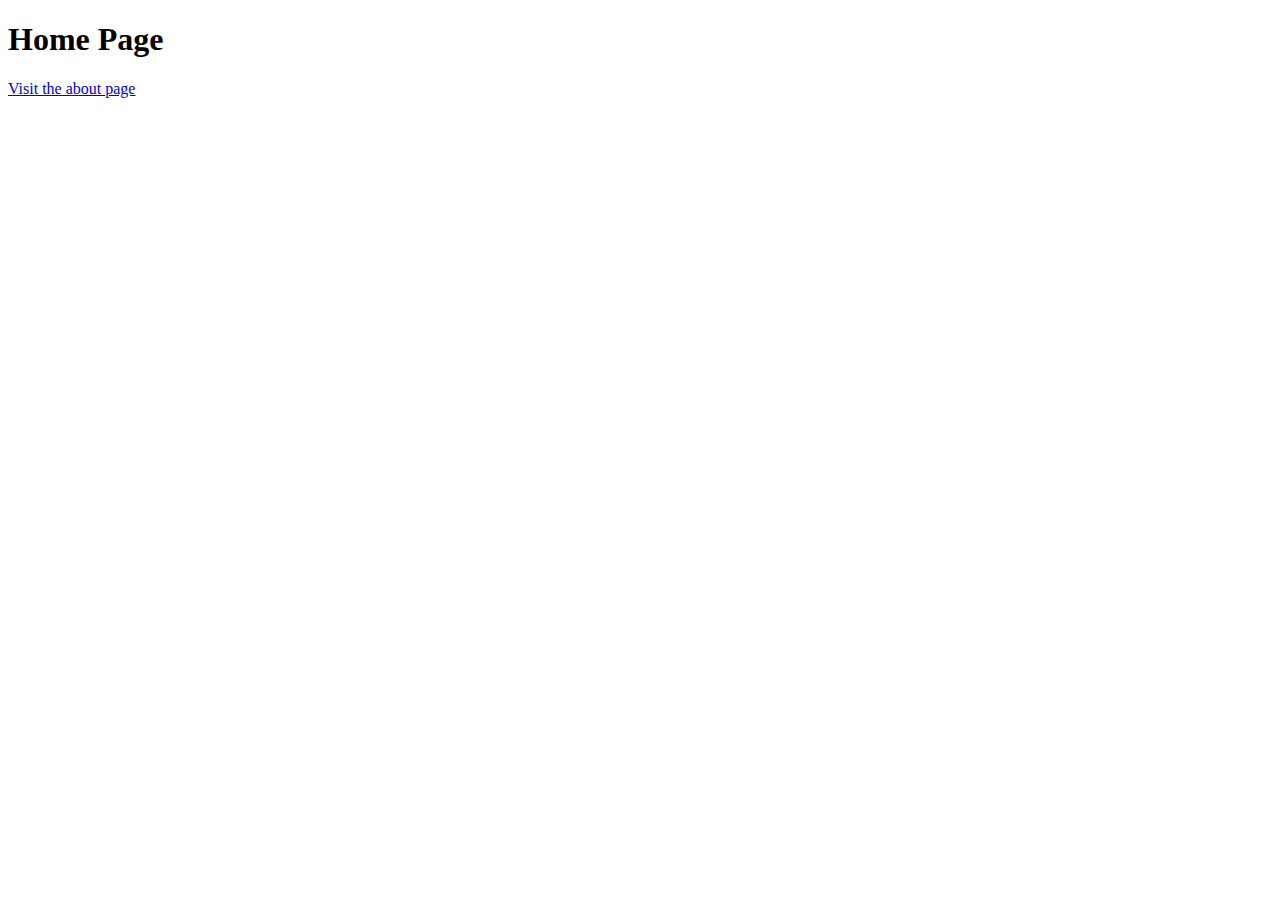
<file: Exercise 5/index.html>
<!-- Collin Dukes -->
<!DOCTYPE html PUBLIC "-//W3C//DTD HTML 4.01//EN">
<html>
<head>
  <title>Exercise 5 Index</title>
  <style>
  </style>
</head>

<body>
<h1>Home Page</h1>
<a href="about.html">Visit the about page</a>
</body>
</html>
</file>
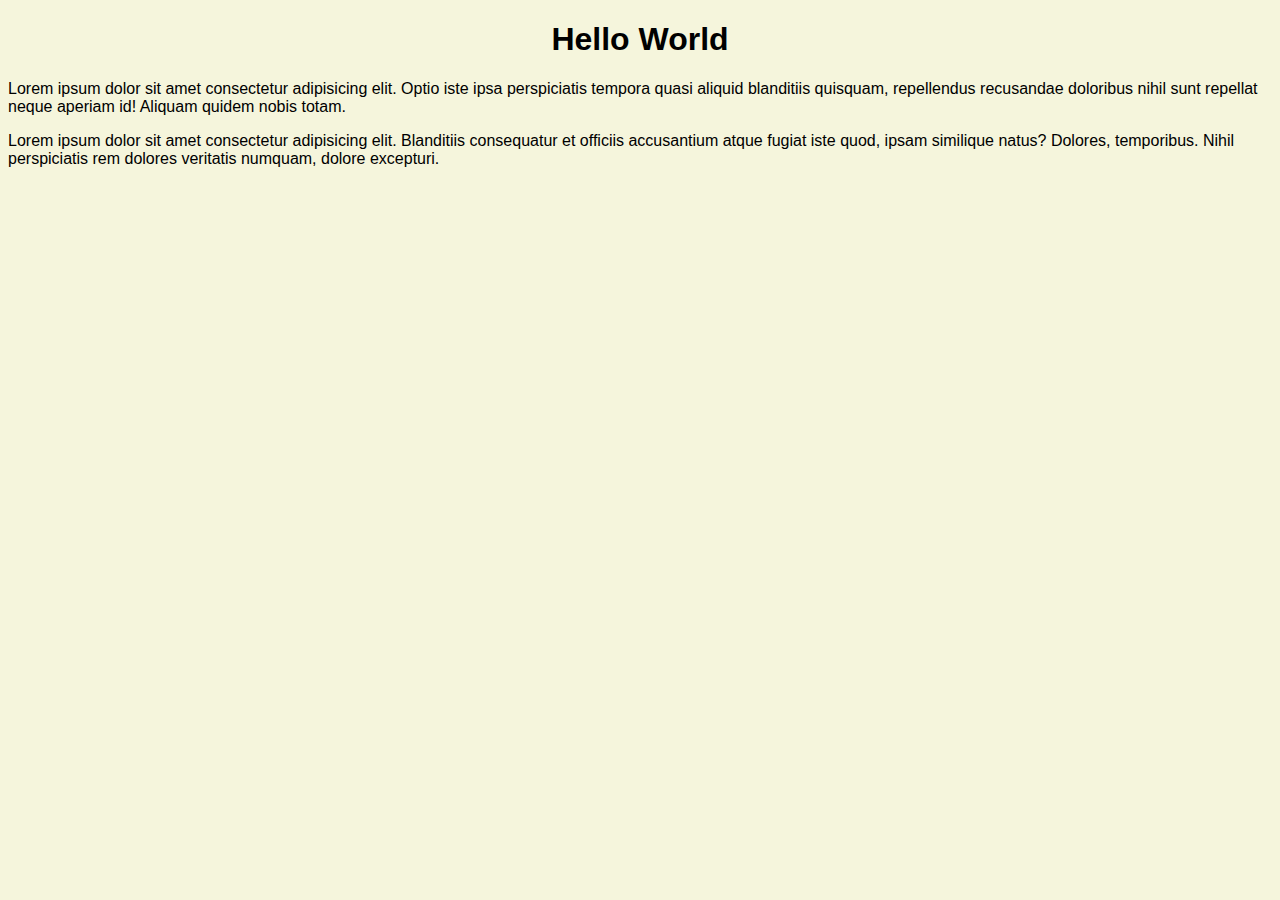
<file: Exercise 6/index.html>
<!-- Collin Dukes -->
<!DOCTYPE html PUBLIC "-//W3C//DTD HTML 4.01//EN">
<html>
<head>
  <title>Exercise 6 Index</title>
  <link rel="stylesheet" href="styles.css">
  <style>
  </style>
</head>

<body>

    <h1 id="main-title">Hello World</h1>

    <p class="content">
        Lorem ipsum dolor sit amet consectetur adipisicing elit. 
        Optio iste ipsa perspiciatis tempora quasi aliquid blanditiis quisquam, repellendus recusandae doloribus nihil sunt repellat neque aperiam id! Aliquam quidem nobis totam.
    </p>

    <p class="content">
        Lorem ipsum dolor sit amet consectetur adipisicing elit. Blanditiis consequatur et officiis accusantium atque fugiat iste quod, ipsam similique natus? Dolores, temporibus. 
        Nihil perspiciatis rem dolores veritatis numquam, dolore excepturi.
    </p>

</body>
</html>
</file>
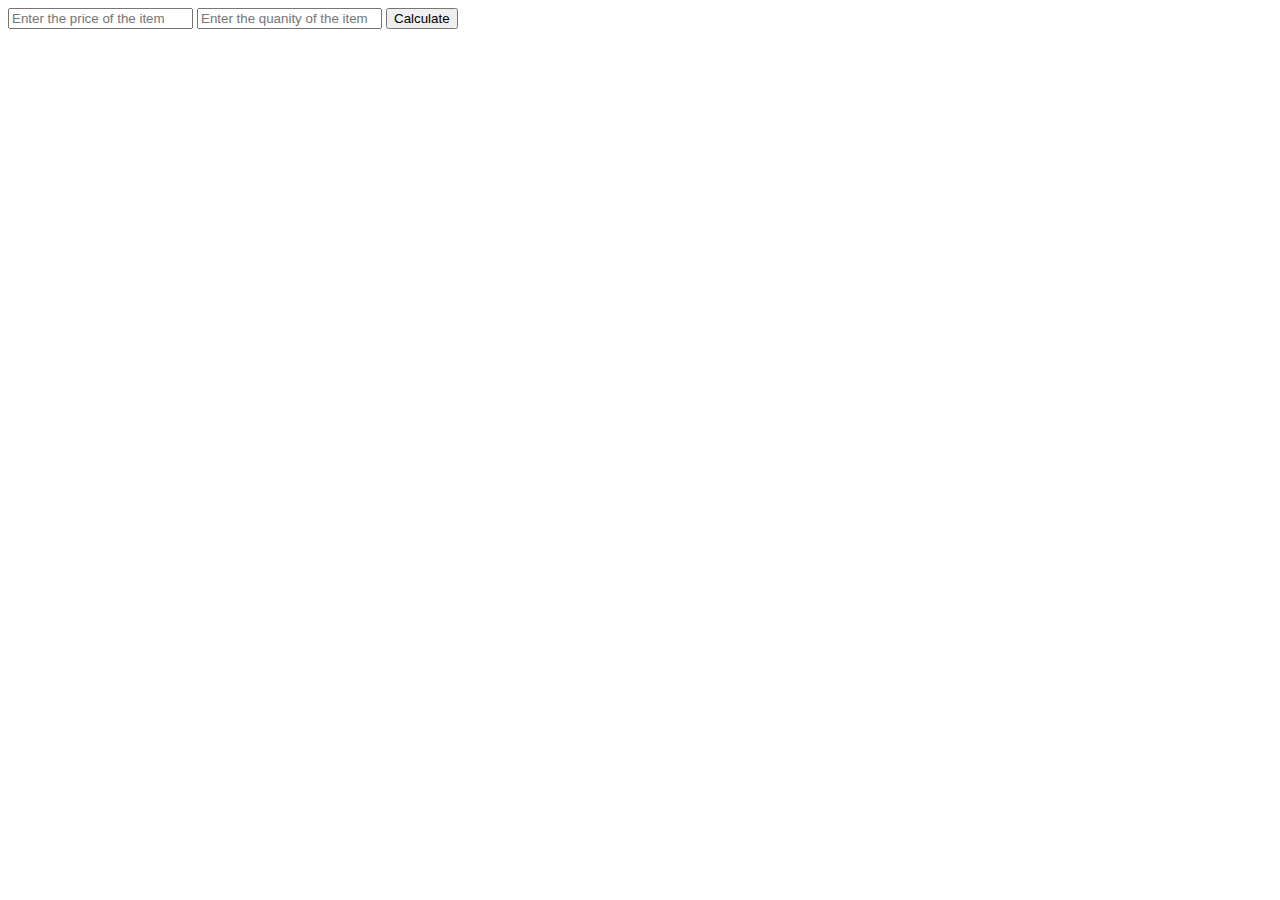
<file: Exercise 7/index.html>
<!-- Collin Dukes -->
<!DOCTYPE html PUBLIC "-//W3C//DTD HTML 4.01//EN">
<html>
<head>
  <title>Exercise 7</title>
  <style>
  </style>
</head>

<body>
    <!-- Two input areas given unique IDs with placeholder text to inform the user what to enter -->
    <input type="text" id="txt-price" placeholder="Enter the price of the item">
    <input type="text" id="txt-quantity" placeholder="Enter the quanity of the item">
    <!-- The calculate button that acts as a trigger for the script by using a listener -->
    <button id="btn-submit">Calculate</button>
    <!-- The div used to display the calculated output -->
    <div id="output"></div>
    
    <script>
        //Sets variables equal to the input by using getElementById
      var priceInput = document.getElementById('txt-price');
      var quantityInput = document.getElementById('txt-quantity');
      var submitBtn = document.getElementById('btn-submit');
      var output = document.getElementById('output');
        //Listener that activates when the button is clicked
      submitBtn.addEventListener('click', function () {
        var price = priceInput.value;
        var quanity = quantityInput.value;
        price = +price;
        quanity = +quanity;
        //Input validation
        if (Number.isNaN(price) || Number.isNaN(quanity)) {
          output.innerHTML = 'Invalid input';
          return;
        }
        //main calculation is done
        var totalPrice = price * quanity;
        //Rounds decimal
        totalPrice = Math.round(totalPrice * 100) / 100;
        //output
        output.innerHTML = quanity + ' items at $' + price + ' each is $' + totalPrice;
      });
    </script>
</body>
</html>
</file>
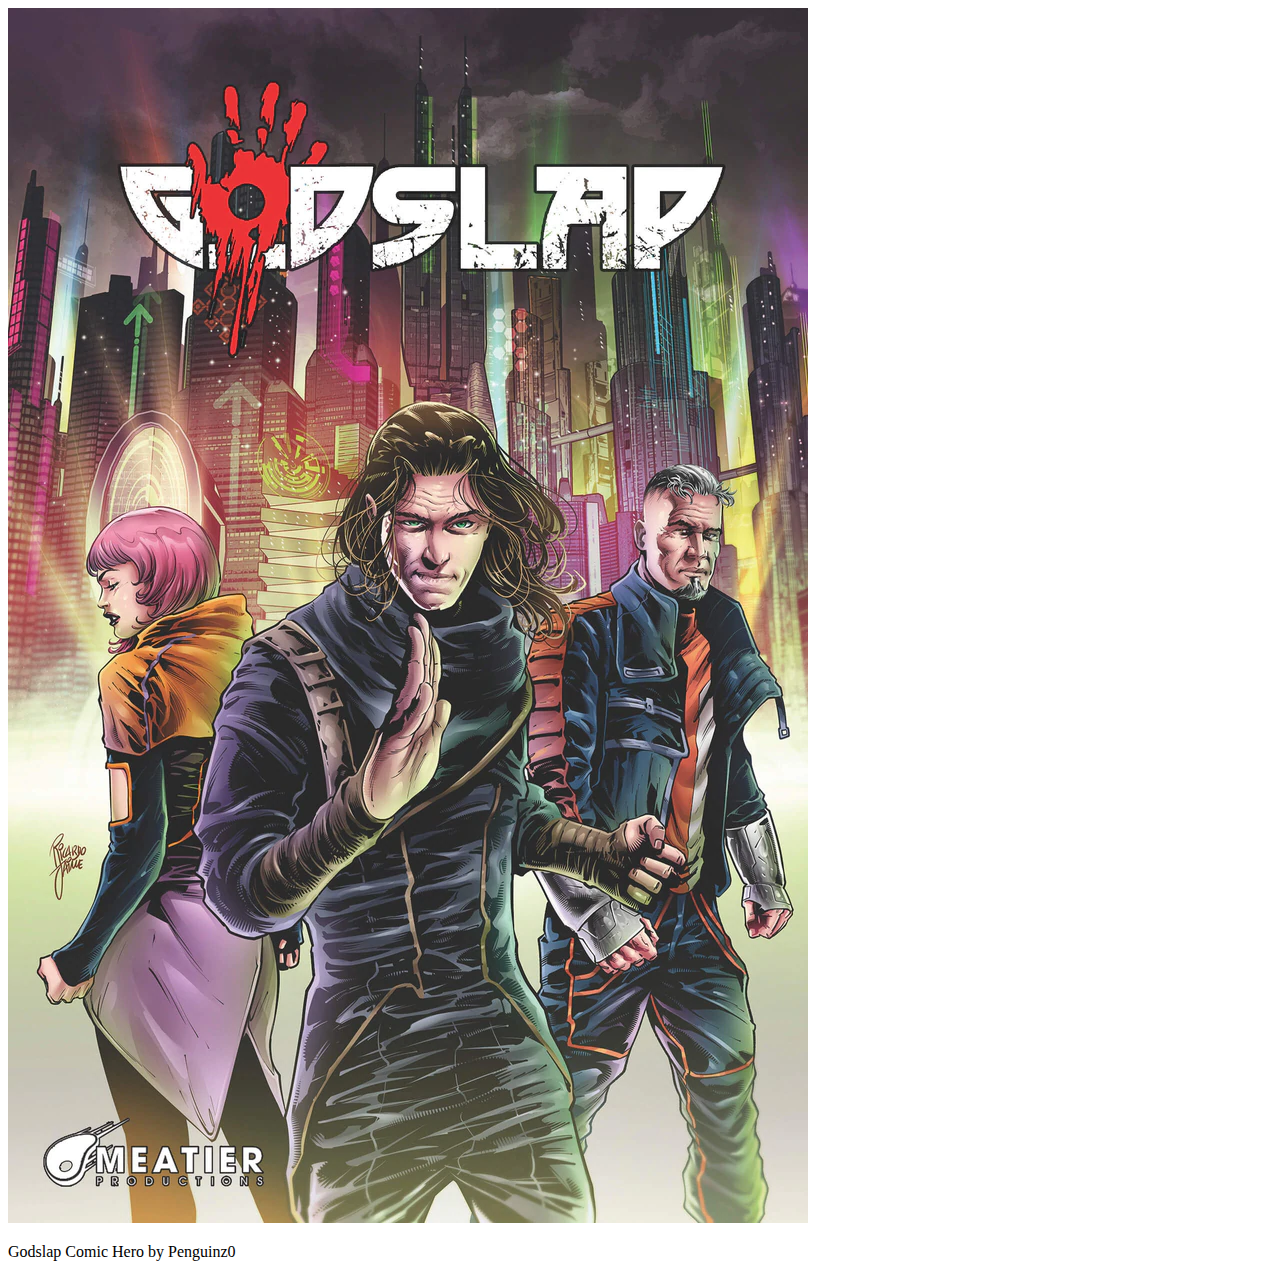
<file: Exercise 2/exercise_2.html>
<!-- Collin Dukes -->
<!DOCTYPE html PUBLIC "-//W3C//DTD HTML 4.01//EN">
<html>
<head>
  <title>Exercise 2</title>
</head>

<body>
<img src="../Exercise 1/godslap.png"><img>
<p>Godslap Comic Hero by Penguinz0</p>
</body>
</html>
</file>
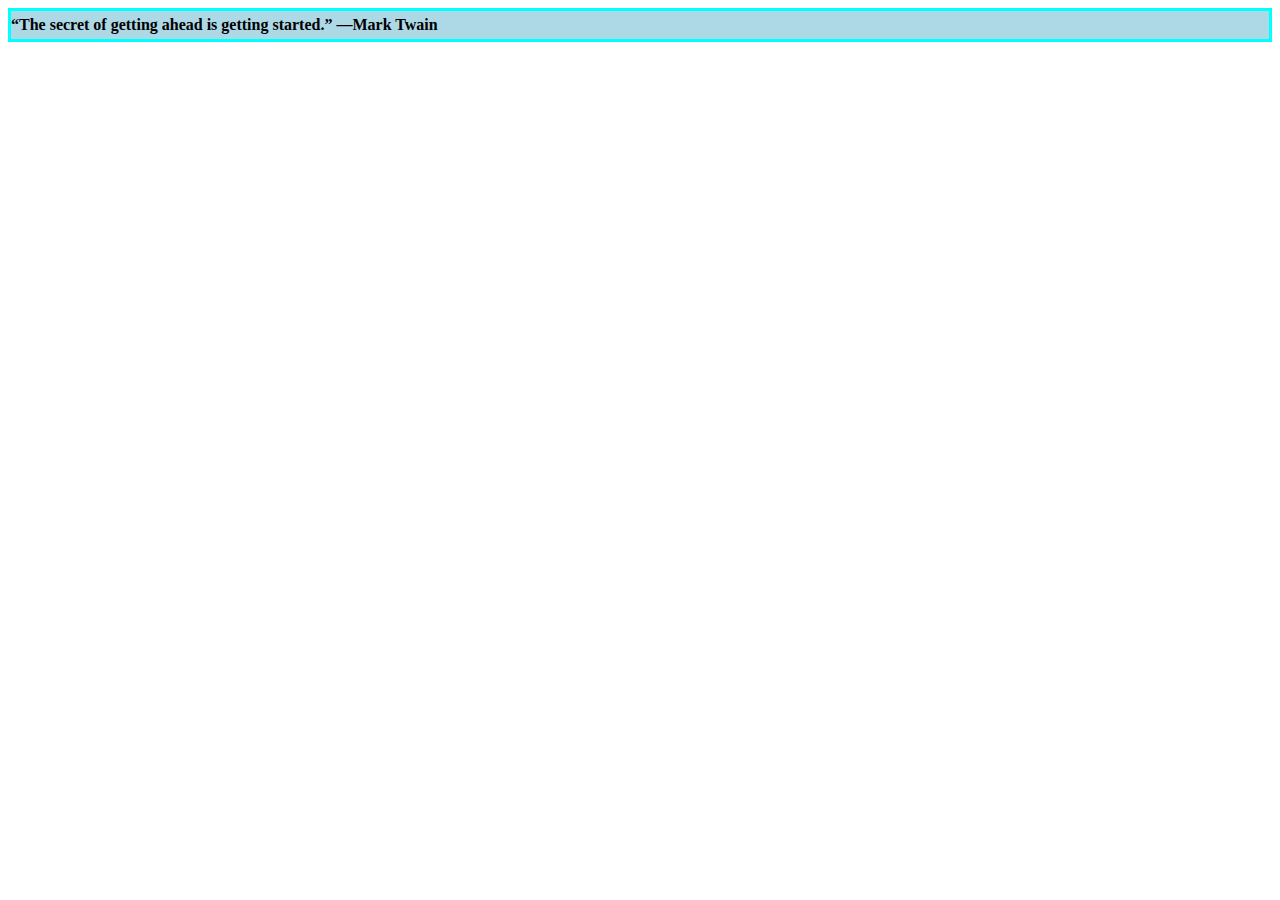
<file: Exercise 3/exercise_3.html>
<!-- Collin Dukes -->
<!DOCTYPE html PUBLIC "-//W3C//DTD HTML 4.01//EN">
<html>
<head>
  <title>Exercise 3</title>
  <style>
    div {
        font-weight: bold;
        border-style:solid;
        border-color: aqua;
        padding-top: 5px;
        padding-bottom: 5px;
        background-color: lightblue;
    }
  </style>
</head>

<body>
<div>“The secret of getting ahead is getting started.” —Mark Twain</div>
</body>
</html>
</file>
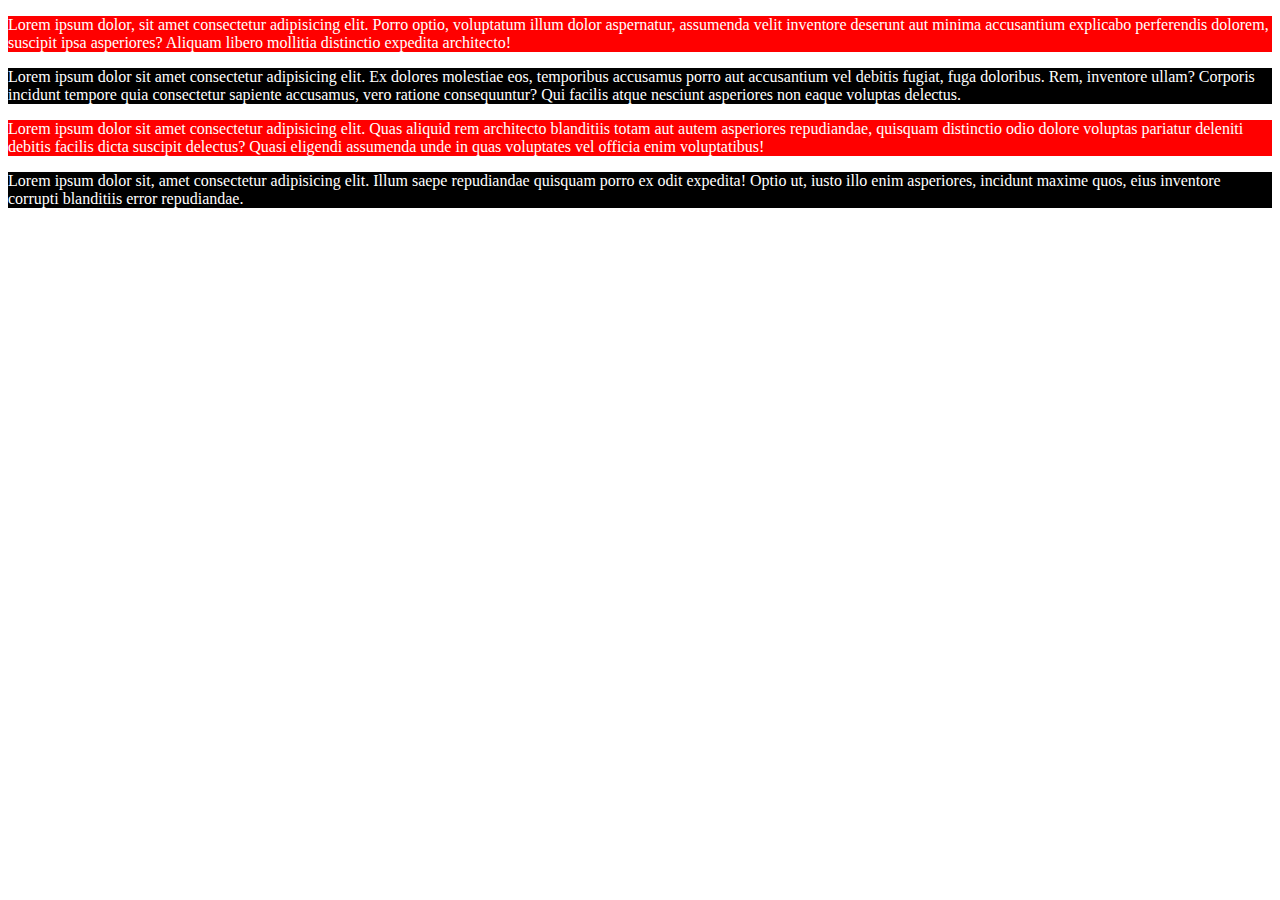
<file: Exercise 4/exercise_4.html>
<!-- Collin Dukes -->
<!DOCTYPE html PUBLIC "-//W3C//DTD HTML 4.01//EN">
<html>
<head>
  <title>Exercise 4</title>
  <style>
    .para1 {
        color: white;
        background-color: red;
    }

    .para2 {
        color: white;
        background-color: black;
    }
  </style>
</head>

<body>
<p class="para1">
    Lorem ipsum dolor, sit amet consectetur adipisicing elit. Porro optio, voluptatum illum dolor aspernatur, assumenda velit inventore deserunt aut minima 
    accusantium explicabo perferendis dolorem, suscipit ipsa asperiores? Aliquam libero mollitia distinctio expedita architecto!
</p>
<p class="para2">
    Lorem ipsum dolor sit amet consectetur adipisicing elit. Ex dolores molestiae eos, temporibus accusamus porro aut accusantium vel debitis fugiat, fuga doloribus. 
    Rem, inventore ullam? Corporis incidunt tempore quia consectetur sapiente accusamus, vero ratione consequuntur? Qui facilis atque nesciunt asperiores non eaque voluptas delectus.
</p>
<p class="para1">
    Lorem ipsum dolor sit amet consectetur adipisicing elit. Quas aliquid rem architecto blanditiis totam aut autem asperiores repudiandae, quisquam 
    distinctio odio dolore voluptas pariatur deleniti debitis facilis dicta suscipit delectus? Quasi eligendi assumenda unde in quas voluptates vel officia enim voluptatibus!
</p>
<p class="para2">
    Lorem ipsum dolor sit, amet consectetur adipisicing elit. 
    Illum saepe repudiandae quisquam porro ex odit expedita! Optio ut, iusto illo enim asperiores, incidunt maxime quos, eius inventore corrupti blanditiis error repudiandae.
</p>
</body>
</html>
</file>
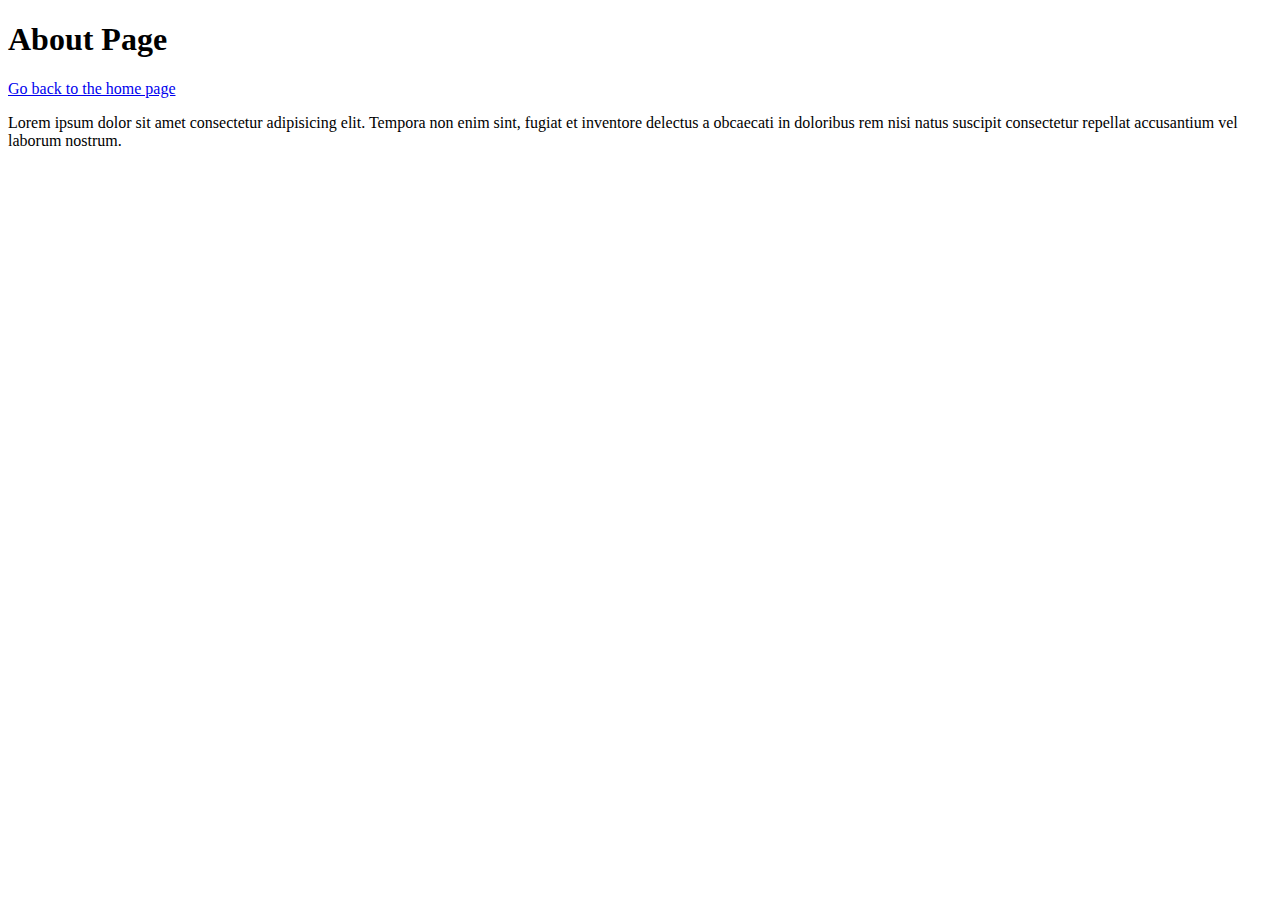
<file: Exercise 5/about.html>
<!-- Collin Dukes -->
<!DOCTYPE html PUBLIC "-//W3C//DTD HTML 4.01//EN">
<html>
<head>
  <title>Exercise 5 About</title>
  <style>
  </style>
</head>

<body>
<h1>About Page</h1>
<a href="index.html">Go back to the home page</a>
<p>Lorem ipsum dolor sit amet consectetur adipisicing elit. Tempora non enim sint, fugiat et inventore delectus a obcaecati in doloribus rem nisi natus suscipit consectetur repellat accusantium vel laborum nostrum.</p>
</body>
</html>
</file>
<file: Exercise 6/styles.css>
body {
    font-family: Impact, Haettenschweiler, 'Arial Narrow Bold', sans-serif;
    background-color: beige;
}

#main-title {
    text-align: center;
}

.content {
    margin-bottom: 12px;
}
</file>
